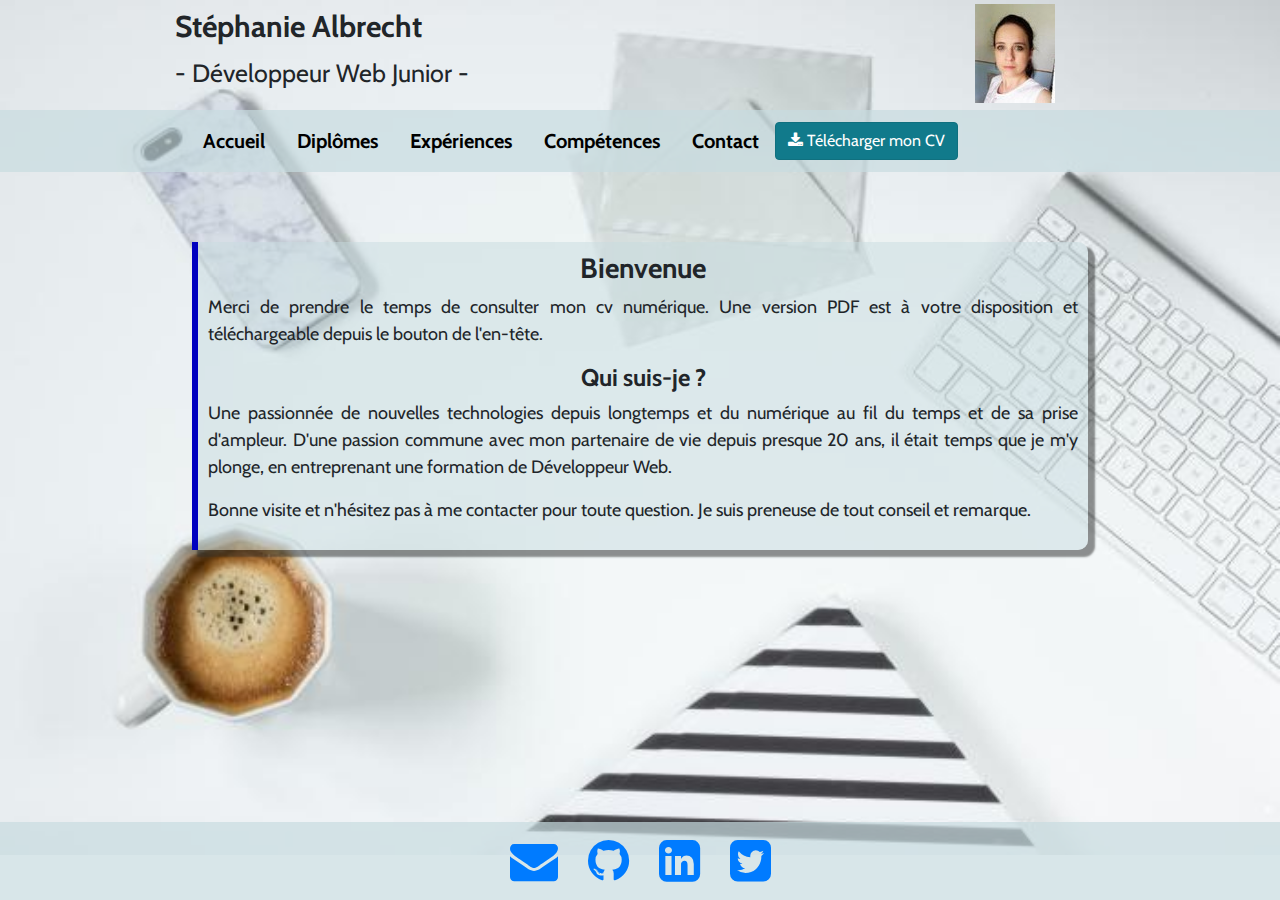
<file: index.html>
<!doctype html>
<html lang="fr">
<head>
  <!-- Required meta tags -->
  <meta charset="utf-8">
  <meta name="viewport" content="width=device-width, initial-scale=1, shrink-to-fit=no">
  <!-- Bootstrap CSS -->
  <!--<link rel="stylesheet" href="https://stackpath.bootstrapcdn.com/bootstrap/4.3.1/css/bootstrap.min.css" integrity="sha384-ggOyR0iXCbMQv3Xipma34MD+dH/1fQ784/j6cY/iJTQUOhcWr7x9JvoRxT2MZw1T" crossorigin="anonymous">-->
  <link rel="stylesheet" href="assets/bootstrap-4.3.1-dist/css/bootstrap.css" >
  <link rel="stylesheet" href="assets/css/style.css">
  <link rel="stylesheet" href="https://stackpath.bootstrapcdn.com/font-awesome/4.7.0/css/font-awesome.min.css">
  <link href="https://fonts.googleapis.com/css?family=Cabin&display=swap" rel="stylesheet">
  <title>CV-Stéphanie Albrecht</title>
</head>
<body>
  <!--header-->
  <div class="container-fluid">
    <div class="row header custom-line mt-1">
      <div class="name col-6"><p>Stéphanie Albrecht <br><span class="job">- Développeur Web Junior -</span></p></div>
      <div class="mypicture col-3"><a class="me" href="#"><img src="assets/img/moi-mini.jpeg"  onmouseover="this.src='assets/img/betty-mini.jpg'" onmouseout="this.src='assets/img/moi-mini.jpeg'" alt="mypicture"></a></div>
    </div>
  </div>
    <nav class="navbar navbar-expand-lg ">
      <button class="navbar-toggler" type="button" data-toggle="collapse" data-target="#navbarSupportedContent" aria-controls="navbarSupportedContent" aria-expanded="false" aria-label="Toggle navigation">
        <span class="navbar-toggler-icon"><i class="fa fa-bars" aria-hidden="true"></i>
        </span></button>
      <div class="collapse navbar-collapse col-md-10 col-lg-9" id="navbarSupportedContent">
        <div class="nav-item"><a class="nav-link" href="index.html">Accueil</a></div>
        <div class="nav-item"><a class="nav-link" href="certificats.html">Diplômes</a></div>
        <div class="nav-item"><a class="nav-link" href="experiences.html">Expériences</a></div>
        <div class="nav-item"><a class="nav-link" href="skills.html">Compétences</a></div>
        <div class="nav-item"><a class="nav-link" href="contact.html">Contact</a></div>
        <div><a class="btn btn-info btn-md active btn_cv" href="assets/css/CV2.pdf"  role="button" aria-pressed="true"><i class="fa fa-download" aria-hidden="true"></i> Télécharger mon CV</a></div>
      </div>
    </nav>
  <!--texte accueil-->
    <div class="Welcome">
      <h3>Bienvenue</h3>
      <p>
        Merci de prendre le temps de consulter mon cv numérique.
        Une version PDF est à votre disposition et téléchargeable depuis
        le bouton de l'en-tête.</p>
        <h4>Qui suis-je ?</h4>
        <p>Une passionnée de nouvelles technologies depuis longtemps
          et du numérique au fil du temps et de sa prise d'ampleur. D'une passion commune
        avec mon partenaire de vie depuis presque 20 ans, il était temps que je m'y plonge,
        en entreprenant une formation de Développeur Web.
      </p>
      <p> Bonne visite et n'hésitez pas à me contacter pour toute question. Je suis preneuse
        de tout conseil et remarque.</p>
    </div>
  <!--Footer-->
  <div class="footer">
      <a class="box" target="_blank" href="mailto:albrecht.stephanie@outlook.fr">
        <i class="fa fa-envelope fa-3x" aria-hidden="true"></i></a>
      <a class="box" target="_blank" href="https://github.com/albrecht-stephanie">
        <i class="fa fa-github fa-3x" aria-hidden="true"></i></a>
      <a class="box" target="_blank" href="https://www.linkedin.com/in/st%C3%A9phanie-albrecht-99b2a012a/">
        <i class="fa fa-linkedin-square fa-3x" aria-hidden="true"></i></a>
      <a class="box" target="_blank" href="https://twitter.com/StephA8124">
          <i class="fa fa-twitter-square fa-3x" aria-hidden="true"></i></a>
  </div>
  <!-- Optional JavaScript -->
      <!-- jQuery first, then Popper.js, then Bootstrap JS -->
      <script src="https://code.jquery.com/jquery-3.3.1.slim.min.js" integrity="sha384-q8i/X+965DzO0rT7abK41JStQIAqVgRVzpbzo5smXKp4YfRvH+8abtTE1Pi6jizo" crossorigin="anonymous"></script>
      <script src="https://cdnjs.cloudflare.com/ajax/libs/popper.js/1.14.7/umd/popper.min.js" integrity="sha384-UO2eT0CpHqdSJQ6hJty5KVphtPhzWj9WO1clHTMGa3JDZwrnQq4sF86dIHNDz0W1" crossorigin="anonymous"></script>
      <script src="https://stackpath.bootstrapcdn.com/bootstrap/4.3.1/js/bootstrap.min.js" integrity="sha384-JjSmVgyd0p3pXB1rRibZUAYoIIy6OrQ6VrjIEaFf/nJGzIxFDsf4x0xIM+B07jRM" crossorigin="anonymous"></script>
    </body>
  </html>
</file>
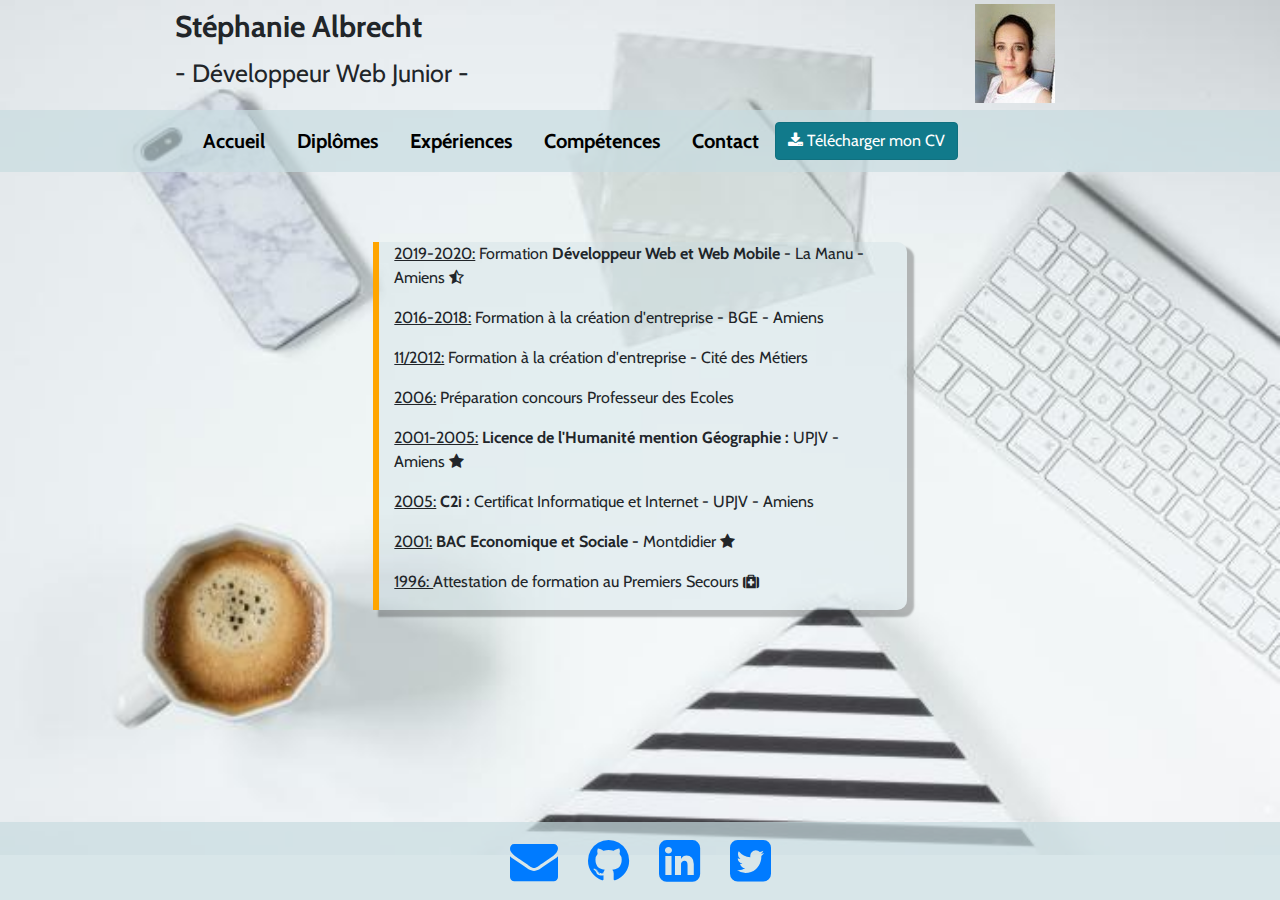
<file: certificats.html>
<!doctype html>
<html lang="fr">
<head>
  <!-- Required meta tags -->
  <meta charset="utf-8">
  <meta name="viewport" content="width=device-width, initial-scale=1, shrink-to-fit=no">
  <!-- Bootstrap CSS -->
  <!--<link rel="stylesheet" href="https://stackpath.bootstrapcdn.com/bootstrap/4.3.1/css/bootstrap.min.css" integrity="sha384-ggOyR0iXCbMQv3Xipma34MD+dH/1fQ784/j6cY/iJTQUOhcWr7x9JvoRxT2MZw1T" crossorigin="anonymous">-->
  <link rel="stylesheet" href="assets/bootstrap-4.3.1-dist/css/bootstrap.css" >
  <link rel="stylesheet" href="assets/css/style.css">
  <link rel="stylesheet" href="assets/css/certificats.css">
  <link rel="stylesheet" href="https://stackpath.bootstrapcdn.com/font-awesome/4.7.0/css/font-awesome.min.css">
  <link href="https://fonts.googleapis.com/css?family=Cabin&display=swap" rel="stylesheet">
  <title>CV-Stéphanie Albrecht</title>
</head>
<body>
  <!--header-->
  <div class="container-fluid">
    <div class="row header custom-line mt-1">
      <div class="name col-6"><p>Stéphanie Albrecht <br><span class="job">- Développeur Web Junior -</span></p></div>
      <div class="mypicture col-3"><a class="me" href="#"><img src="assets/img/moi-mini.jpeg"  onmouseover="this.src='assets/img/betty-mini.jpg'" onmouseout="this.src='assets/img/moi-mini.jpeg'" alt="mypicture"></a></div>
    </div>
  </div>
    <nav class="navbar navbar-expand-lg ">
      <button class="navbar-toggler" type="button" data-toggle="collapse" data-target="#navbarSupportedContent" aria-controls="navbarSupportedContent" aria-expanded="false" aria-label="Toggle navigation">
        <span class="navbar-toggler-icon"><i class="fa fa-bars" aria-hidden="true"></i>
        </span></button>
      <div class="collapse navbar-collapse col-md-10 col-lg-9" id="navbarSupportedContent">
        <div class="nav-item"><a class="nav-link" href="index.html">Accueil</a></div>
        <div class="nav-item"><a class="nav-link" href="certificats.html">Diplômes</a></div>
        <div class="nav-item"><a class="nav-link" href="experiences.html">Expériences</a></div>
        <div class="nav-item"><a class="nav-link" href="skills.html">Compétences</a></div>
        <div class="nav-item"><a class="nav-link" href="contact.html">Contact</a></div>
        <div><a class="btn btn-info btn-md active btn_cv" href="assets/css/CV2.pdf"  role="button" aria-pressed="true"><i class="fa fa-download" aria-hidden="true"></i> Télécharger mon CV</a></div>
      </div>
    </nav>
    <!--Diplômes-->
    <div class="container3-fluid mb-5">
      <div class="row certificats col-lg-5 col-sm-12 ">
        <p><span style="text-decoration: underline;">2019-2020:</span> Formation <span style="font-weight:bold;">Développeur Web et Web Mobile </span>- La Manu - Amiens <i class="fa fa-star-half-o" aria-hidden="true"></i></p>
        <p><span style="text-decoration: underline;">2016-2018:</span> Formation à la création d'entreprise - BGE - Amiens</p>
        <p><span style="text-decoration: underline;">11/2012:</span> Formation à la création d'entreprise - Cité des Métiers</p>
        <p><p><span style="text-decoration: underline;">2006:</span> Préparation concours Professeur des Ecoles</p>
        <p><span style="text-decoration: underline;">2001-2005:</span><span style="font-weight:bold;"> Licence de l'Humanité mention Géographie :</span> UPJV - Amiens <i class="fa fa-star" aria-hidden="true"></i></p>
        <p><span style="text-decoration: underline;">2005:</span><span style="font-weight:bold;"> C2i :</span> Certificat Informatique et Internet - UPJV - Amiens</p>
        <p><span style="text-decoration: underline;">2001:</span><span style="font-weight:bold;"> BAC Economique et Sociale -</span> Montdidier <i class="fa fa-star" aria-hidden="true"></i></p>
        <p><span style="text-decoration: underline;">1996: </span> Attestation de formation au Premiers Secours <i class="fa fa-medkit fa-x2" aria-hidden="true"></i></p>
      </div>
    </div>
    <!--Footer-->
    <div class="footer">
        <a class="box" target="_blank" href="mailto:albrecht.stephanie@outlook.fr">
          <i class="fa fa-envelope fa-3x" aria-hidden="true"></i></a>
        <a class="box" target="_blank" href="https://github.com/albrecht-stephanie">
          <i class="fa fa-github fa-3x" aria-hidden="true"></i></a>
        <a class="box" target="_blank" href="https://www.linkedin.com/in/st%C3%A9phanie-albrecht-99b2a012a/">
          <i class="fa fa-linkedin-square fa-3x" aria-hidden="true"></i></a>
        <a class="box" target="_blank" href="https://twitter.com/StephA8124">
            <i class="fa fa-twitter-square fa-3x" aria-hidden="true"></i></a>
    </div>
    <!-- Optional JavaScript -->
        <!-- jQuery first, then Popper.js, then Bootstrap JS -->
        <script src="https://code.jquery.com/jquery-3.3.1.slim.min.js" integrity="sha384-q8i/X+965DzO0rT7abK41JStQIAqVgRVzpbzo5smXKp4YfRvH+8abtTE1Pi6jizo" crossorigin="anonymous"></script>
        <script src="https://cdnjs.cloudflare.com/ajax/libs/popper.js/1.14.7/umd/popper.min.js" integrity="sha384-UO2eT0CpHqdSJQ6hJty5KVphtPhzWj9WO1clHTMGa3JDZwrnQq4sF86dIHNDz0W1" crossorigin="anonymous"></script>
        <script src="https://stackpath.bootstrapcdn.com/bootstrap/4.3.1/js/bootstrap.min.js" integrity="sha384-JjSmVgyd0p3pXB1rRibZUAYoIIy6OrQ6VrjIEaFf/nJGzIxFDsf4x0xIM+B07jRM" crossorigin="anonymous"></script>
      </body>
    </html>
</file>
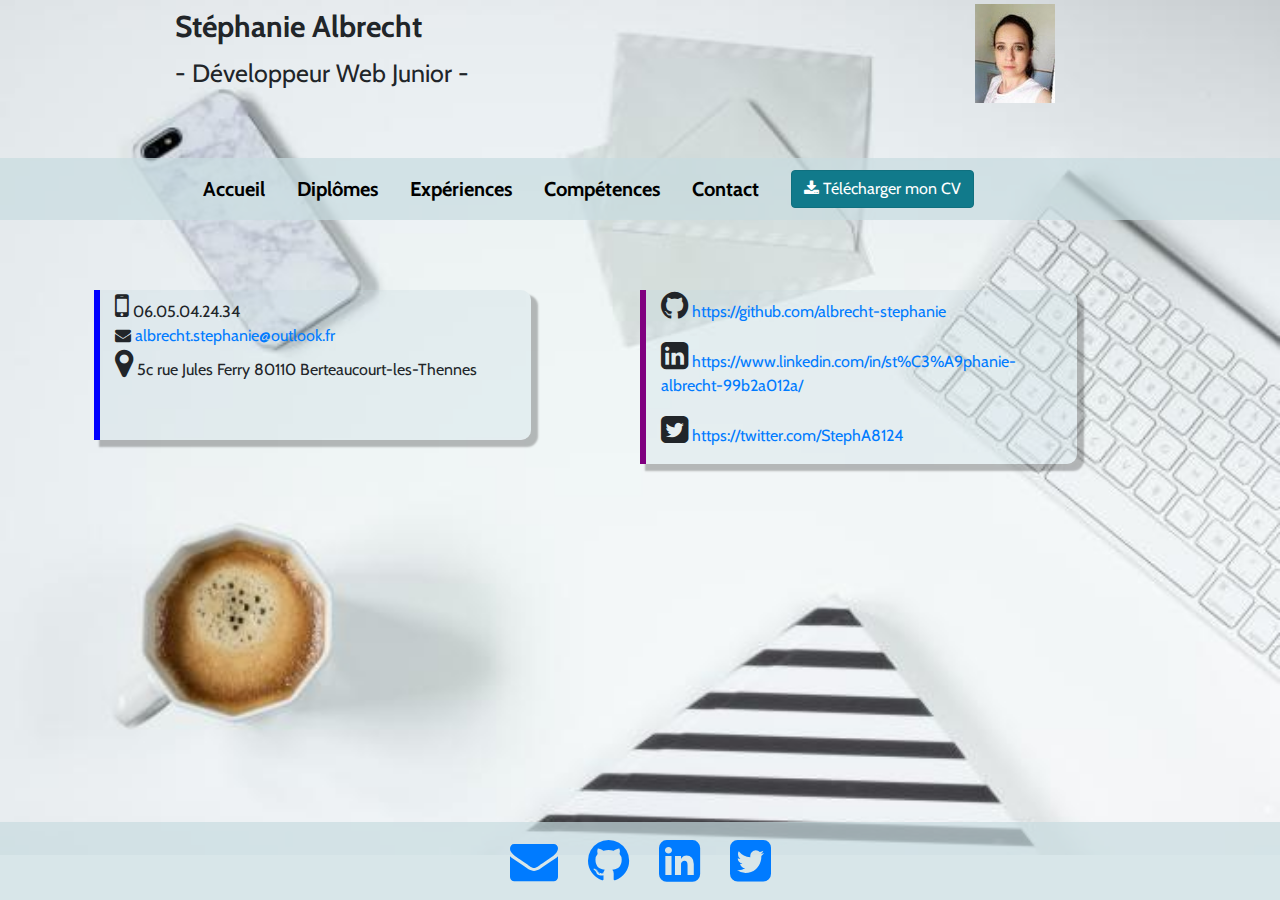
<file: contact.html>
<!doctype html>
<html lang="fr">
<head>
  <!-- Required meta tags -->
  <meta charset="utf-8">
  <meta name="viewport" content="width=device-width, initial-scale=1, shrink-to-fit=no">
  <!-- Bootstrap CSS -->
  <!--<link rel="stylesheet" href="https://stackpath.bootstrapcdn.com/bootstrap/4.3.1/css/bootstrap.min.css" integrity="sha384-ggOyR0iXCbMQv3Xipma34MD+dH/1fQ784/j6cY/iJTQUOhcWr7x9JvoRxT2MZw1T" crossorigin="anonymous">-->
  <link rel="stylesheet" href="assets/bootstrap-4.3.1-dist/css/bootstrap.css" >
  <link rel="stylesheet" href="assets/css/style.css">
  <link rel="stylesheet" href="assets/css/contact.css">
  <link rel="stylesheet" href="https://stackpath.bootstrapcdn.com/font-awesome/4.7.0/css/font-awesome.min.css">
  <link href="https://fonts.googleapis.com/css?family=Cabin&display=swap" rel="stylesheet">
  <title>CV-Stéphanie Albrecht</title>
</head>
<body>
  <div class="container-fluid">
    <div class="row header custom-line mt-1 mb-5">
      <div class="name col-6"><p>Stéphanie Albrecht <br><span class="job">- Développeur Web Junior -</span></p></div>
      <div class="mypicture col-3"><a class="me" href="#"><img src="assets/img/moi-mini.jpeg"  onmouseover="this.src='assets/img/betty-mini.jpg'" onmouseout="this.src='assets/img/moi-mini.jpeg'" alt="mypicture"></a></div>
    </div>
  </div>
    <nav class="navbar navbar-expand-lg ">
      <button class="navbar-toggler" type="button" data-toggle="collapse" data-target="#navbarSupportedContent" aria-controls="navbarSupportedContent" aria-expanded="false" aria-label="Toggle navigation">
        <span class="navbar-toggler-icon"><i class="fa fa-bars" aria-hidden="true"></i>
        </span></button>
      <div class="collapse navbar-collapse col-md-10 col-lg-9" id="navbarSupportedContent">
        <div class="nav-item"><a class="nav-link" href="index.html">Accueil</a></div>
        <div class="nav-item"><a class="nav-link" href="certificats.html">Diplômes</a></div>
        <div class="nav-item"><a class="nav-link" href="experiences.html">Expériences</a></div>
        <div class="nav-item"><a class="nav-link" href="skills.html">Compétences</a></div>
        <div class="nav-item mr-3"><a class="nav-link" href="contact.html">Contact</a></div>
        <div><a class="btn btn-info btn-md active btn_cv" href="assets/css/CV2.pdf"  role="button" aria-pressed="true"><i class="fa fa-download" aria-hidden="true"></i> Télécharger mon CV</a></div>
      </div>
    </nav>
  <!--Contenu-->
  <div class="container2-fluid">
    <div class="row">
      <div class="contact offset-md-2 col-md-3 offset-lg-1 col-lg-4 offset-1 col-10 mb-4">
        <p><i class="fa fa-mobile fa-2x" aria-hidden="true"></i> 06.05.04.24.34
        <br><i class="fa fa-envelope" aria-hidden="true"></i><a href="mailto:albrecht.stephanie@outlook.fr"> albrecht.stephanie@outlook.fr</a>
        <br><i class="fa fa-map-marker fa-2x" aria-hidden="true"></i> 5c rue Jules Ferry 80110 Berteaucourt-les-Thennes</p>
      </div>


      <div class="more offset-md-2 col-md-3 offset-lg-1 col-lg-4 offset-1 col-10 ">
      <p><i class="fa fa-github fa-2x" aria-hidden="true"></i><a href="https://github.com/albrecht-stephanie"> https://github.com/albrecht-stephanie</a></p>
      <p><i class="fa fa-linkedin-square fa-2x" aria-hidden="true"></i><a href="https://www.linkedin.com/in/st%C3%A9phanie-albrecht-99b2a012a/"> https://www.linkedin.com/in/st%C3%A9phanie-albrecht-99b2a012a/</a></p>
      <p><i class="fa fa-twitter-square fa-2x" aria-hidden="true"></i><a href="https://twitter.com/StephA8124"> https://twitter.com/StephA8124</a></p>
    </div>

  </div>
      <!--Footer-->
      <div class="footer">
          <a class="box" target="_blank" href="mailto:albrecht.stephanie@outlook.fr">
            <i class="fa fa-envelope fa-3x" aria-hidden="true"></i></a>
          <a class="box" target="_blank" href="https://github.com/albrecht-stephanie">
            <i class="fa fa-github fa-3x" aria-hidden="true"></i></a>
          <a class="box" target="_blank" href="https://www.linkedin.com/in/st%C3%A9phanie-albrecht-99b2a012a/">
            <i class="fa fa-linkedin-square fa-3x" aria-hidden="true"></i></a>
          <a class="box" target="_blank" href="https://twitter.com/StephA8124">
              <i class="fa fa-twitter-square fa-3x" aria-hidden="true"></i></a>
      </div>
  <!-- Optional JavaScript -->
      <!-- jQuery first, then Popper.js, then Bootstrap JS -->
      <script src="https://code.jquery.com/jquery-3.3.1.slim.min.js" integrity="sha384-q8i/X+965DzO0rT7abK41JStQIAqVgRVzpbzo5smXKp4YfRvH+8abtTE1Pi6jizo" crossorigin="anonymous"></script>
      <script src="https://cdnjs.cloudflare.com/ajax/libs/popper.js/1.14.7/umd/popper.min.js" integrity="sha384-UO2eT0CpHqdSJQ6hJty5KVphtPhzWj9WO1clHTMGa3JDZwrnQq4sF86dIHNDz0W1" crossorigin="anonymous"></script>
      <script src="https://stackpath.bootstrapcdn.com/bootstrap/4.3.1/js/bootstrap.min.js" integrity="sha384-JjSmVgyd0p3pXB1rRibZUAYoIIy6OrQ6VrjIEaFf/nJGzIxFDsf4x0xIM+B07jRM" crossorigin="anonymous"></script>
    </body>
  </html>
</file>
<file: assets/css/style.css>
body
{
  background: no-repeat url(../img/fondbureau.jpeg);
  background-size: cover;
  font-family: 'Cabin', sans-serif;
  max-width: 100%;
  height: auto;
}
/**Header**/

.profile
{
  margin-top : 20px;

}
.name
{
  font-size: 30px;
  font-weight: bold;
  margin:auto;
}
.job
{
  font-size: 25px;
  font-weight: normal;
}
.me
{
  margin-top: 5px;
  margin-bottom: 5px;
  margin-right: 5%;
}
a.me:hover
{
  background-image: no-repeat url('../img/betty-mini.jpg');
}

/**Barre de navigation**/
.navbar
{
  width: 100%;
  display: flex;
  justify-content: space-around;
  background: rgba(199, 219, 224, 0.7);
  font-weight: bold;
  margin-bottom: 70px;
}
.nav-link
{
  color: black;
  font-size: 20px;
}
.nav-item :hover
{
  color:rgb(255, 191, 64);
}


/**texte de bienvenue et présentation**/
.Welcome
{
  position: relative;
  width: 70%;
  margin: auto;
  padding: 10px;
  border-left: 6px solid rgb(0, 0, 191);
  font-weight: 20px;
  background: rgba(199, 219, 224, 0.5);
  border-radius: 0px 10px 10px 0px;
  box-shadow: 6px 6px 2px 1px rgba(36, 37, 37, 0.5);
  margin-bottom: 100px;
}
.Welcome p
{
  text-align: justify;
  font-size: 18px;
}
.Welcome h3, .Welcome h4
{
  text-align: center;
  font-weight: bold;
}
/**Footer**/
.footer
{
  position:fixed;
  bottom: 0;
  width: 100%;
  display: flex;
  justify-content: center;
  background: rgba(199, 219, 224, 0.7);


}
.footer a
{
  margin: 15px;
}
.footer{
  z-index:10;
}
/**Expériences**/
.mission{
  font-size: 1.0em;
}

a{text-decoration:none}
h1{text-align:center;margin:30px 0;color:#444}
.main-timeline{position:relative}
.main-timeline:before{content:"";width:5px;height:100%;border-radius:20px;margin:0 auto;background:#242922;position:absolute;top:0;left:0;right:0}
.main-timeline .timeline{display:inline-block;margin-bottom:50px;position:relative}
.main-timeline .timeline:before{content:"";width:20px;height:20px;border-radius:50%;border:4px solid #fff;background:#ec496e;position:absolute;top:50%;left:50%;z-index:1;transform:translate(-50%,-50%)}
.main-timeline .timeline-icon{display:inline-block;width:130px;height:130px;border-radius:50%;border:3px solid #ec496e;padding:13px;text-align:center;position:absolute;top:50%;left:30%;transform:translateY(-50%)}
.main-timeline .timeline-icon i{display:block;border-radius:50%;background:#ec496e;font-size:64px;color:#fff;line-height:100px;z-index:1;position:relative}
.main-timeline .timeline-icon:after,.main-timeline .timeline-icon:before{content:"";width:100px;height:4px;background:#ec496e;position:absolute;top:50%;right:-100px;transform:translateY(-50%)}
.main-timeline .timeline-icon:after{width:70px;height:50px;background:#fff;top:89px;right:-30px}
.main-timeline .timeline-content{width:50%;padding:0 50px;margin:52px 0 0;float:right;position:relative}
.main-timeline .timeline-content:before{content:"";width:70%;height:100%;border:3px solid #ec496e;border-top:none;border-right:none;position:absolute;bottom:-13px;left:35px}
.main-timeline .timeline-content:after{content:"";width:37px;height:3px;background:#ec496e;position:absolute;top:13px;left:0}
.main-timeline .title{font-size:20px;font-weight:600;color:#ec496e;text-transform:uppercase;margin:0 0 5px}
.main-timeline .description{display:inline-block;font-size:16px;color:#404040;line-height:20px;letter-spacing:1px;margin:0}
.main-timeline .timeline:nth-child(even) .timeline-icon{left:auto;right:30%}
.main-timeline .timeline:nth-child(even) .timeline-icon:before{right:auto;left:-100px}
.main-timeline .timeline:nth-child(even) .timeline-icon:after{right:auto;left:-30px}
.main-timeline .timeline:nth-child(even) .timeline-content{float:left}
.main-timeline .timeline:nth-child(even) .timeline-content:before{left:auto;right:35px;transform:rotateY(180deg)}
.main-timeline .timeline:nth-child(even) .timeline-content:after{left:auto;right:0}
.main-timeline .timeline:nth-child(2n) .timeline-content:after,.main-timeline .timeline:nth-child(2n) .timeline-icon i,.main-timeline .timeline:nth-child(2n) .timeline-icon:before,.main-timeline .timeline:nth-child(2n):before{background:#f9850f}
.main-timeline .timeline:nth-child(2n) .timeline-icon{border-color:#f9850f}
.main-timeline .timeline:nth-child(2n) .title{color:#f9850f}
.main-timeline .timeline:nth-child(2n) .timeline-content:before{border-left-color:#f9850f;border-bottom-color:#f9850f}
.main-timeline .timeline:nth-child(3n) .timeline-content:after,.main-timeline .timeline:nth-child(3n) .timeline-icon i,.main-timeline .timeline:nth-child(3n) .timeline-icon:before,.main-timeline .timeline:nth-child(3n):before{background:#8fb800}
.main-timeline .timeline:nth-child(3n) .timeline-icon{border-color:#8fb800}
.main-timeline .timeline:nth-child(3n) .title{color:#8fb800}
.main-timeline .timeline:nth-child(3n) .timeline-content:before{border-left-color:#8fb800;border-bottom-color:#8fb800}
.main-timeline .timeline:nth-child(4n) .timeline-content:after,.main-timeline .timeline:nth-child(4n) .timeline-icon i,.main-timeline .timeline:nth-child(4n) .timeline-icon:before,.main-timeline .timeline:nth-child(4n):before{background:#2fcea5}
.main-timeline .timeline:nth-child(4n) .timeline-icon{border-color:#2fcea5}
.main-timeline .timeline:nth-child(4n) .title{color:#2fcea5}
.main-timeline .timeline:nth-child(4n) .timeline-content:before{border-left-color:#2fcea5;border-bottom-color:#2fcea5}

@media only screen and (max-width:1200px){.main-timeline .timeline-icon:before{width:50px;right:-50px}
.main-timeline .timeline:nth-child(even) .timeline-icon:before{right:auto;left:-50px}
.main-timeline .timeline-content{margin-top:75px}
}
@media only screen and (max-width:990px){.main-timeline .timeline{margin:0 0 10px}
.main-timeline .timeline-icon{left:25%}
.main-timeline .timeline:nth-child(even) .timeline-icon{right:25%}
.main-timeline .timeline-content{margin-top:115px}
}
@media only screen and (max-width:767px){.main-timeline{padding-top:50px}
.main-timeline:before{left:80px;right:0;margin:0}
.main-timeline .timeline{margin-bottom:70px}
.main-timeline .timeline:before{top:0;left:83px;right:0;margin:0}
.main-timeline .timeline-icon{width:60px;height:60px;line-height:40px;padding:5px;top:0;left:0}
.main-timeline .timeline:nth-child(even) .timeline-icon{left:0;right:auto}
.main-timeline .timeline-icon:before,.main-timeline .timeline:nth-child(even) .timeline-icon:before{width:25px;left:auto;right:-25px}
.main-timeline .timeline-icon:after,.main-timeline .timeline:nth-child(even) .timeline-icon:after{width:25px;height:30px;top:44px;left:auto;right:-5px}
.main-timeline .timeline-icon i{font-size:30px;line-height:45px}
.main-timeline .timeline-content,.main-timeline .timeline:nth-child(even) .timeline-content{width:100%;margin-top:-15px;padding-left:130px;padding-right:5px}
.main-timeline .timeline:nth-child(even) .timeline-content{float:right}
.main-timeline .timeline-content:before,.main-timeline .timeline:nth-child(even) .timeline-content:before{width:50%;left:120px}
.main-timeline .timeline:nth-child(even) .timeline-content:before{right:auto;transform:rotateY(0)}
.main-timeline .timeline-content:after,.main-timeline .timeline:nth-child(even) .timeline-content:after{left:85px}
}
@media only screen and (max-width:479px){.main-timeline .timeline-content,.main-timeline .timeline:nth-child(2n) .timeline-content{padding-left:110px}
.main-timeline .timeline-content:before,.main-timeline .timeline:nth-child(2n) .timeline-content:before{left:99px}
.main-timeline .timeline-content:after,.main-timeline .timeline:nth-child(2n) .timeline-content:after{left:65px}
}



/******************* Timeline Demo - 4 *****************/
.main-timeline4{overflow:hidden;/*position:relative*/}
.main-timeline4:before{content:"";width:5px;height:70%;background:#333;position:absolute;top:70px;left:50%;transform:translateX(-50%)}
.main-timeline4 .timeline-content:before,.main-timeline4 .timeline:before{top:50%;transform:translateY(-50%);content:""}
.main-timeline4 .timeline{width:50%;padding-left:100px;float:right;position:relative}
.main-timeline4 .timeline:before{width:20px;height:20px;border-radius:50%;background:#fff;border:5px solid #333;position:absolute;left:-10px}
.main-timeline4 .timeline-content{display:block;padding-left:150px;position:relative}
.main-timeline4 .timeline-content:before{width:90px;height:10px;border-top:7px dotted #333;position:absolute;left:-92px}
.main-timeline4 .year{display:inline-block;width:120px;height:120px;line-height:100px;border-radius:50%;border:10px solid #f54957;font-size:30px;color:#f54957;text-align:center;box-shadow:inset 0 0 10px rgba(0,0,0,.4);position:absolute;top:0;left:0}
.main-timeline4 .year:before{content:"";border-left:20px solid #f54957;border-top:10px solid transparent;border-bottom:10px solid transparent;position:absolute;bottom:-13px;right:0;transform:rotate(45deg)}
.main-timeline4 .inner-content{padding:20px 0; min-height: 140px;}
.main-timeline4 .title{font-size:24px;font-weight:600;color:#f54957;text-transform:uppercase;margin:0 0 5px}
.main-timeline4 .description{font-size:14px;color:#6f6f6f;margin:0 0 5px}
.main-timeline4 .timeline:nth-child(2n){padding:0 100px 0 0}
.main-timeline4 .timeline:nth-child(2n) .timeline-content:before,.main-timeline4 .timeline:nth-child(2n) .year,.main-timeline4 .timeline:nth-child(2n):before{left:auto;right:-10px}
.main-timeline4 .timeline:nth-child(2n) .timeline-content{padding:0 150px 0 0}
.main-timeline4 .timeline:nth-child(2n) .timeline-content:before{right:-92px}
.main-timeline4 .timeline:nth-child(2n) .year{right:0}
.main-timeline4 .timeline:nth-child(2n) .year:before{right:auto;left:0;border-left:none;border-right:20px solid #f54957;transform:rotate(-45deg)}
.main-timeline4 .timeline:nth-child(2){margin-top:110px}
.main-timeline4 .timeline:nth-child(odd){margin:-110px 0 0}
.main-timeline4 .timeline:nth-child(even){margin-bottom:80px}
.main-timeline4 .timeline:first-child,.main-timeline4 .timeline:last-child:nth-child(even){margin:0}
.main-timeline4 .timeline:nth-child(2n) .year{border-color:#1ebad0;color:#1ebad0}
.main-timeline4 .timeline:nth-child(2) .year:before{border-right-color:#1ebad0}
.main-timeline4 .timeline:nth-child(2n) .title{color:#1ebad0}
.main-timeline4 .timeline:nth-child(3n) .year{border-color:#7cba01;color:#7cba01}
.main-timeline4 .timeline:nth-child(3) .year:before{border-left-color:#7cba01}
.main-timeline4 .timeline:nth-child(3n) .title{color:#7cba01}
.main-timeline4 .timeline:nth-child(4n) .year{border-color:#f8781f;color:#f8781f}
.main-timeline4 .timeline:nth-child(4) .year:before{border-right-color:#f8781f}
.main-timeline4 .timeline:nth-child(4n) .title{color:#f8781f}
@media only screen and (max-width:1200px){
.main-timeline4 .year{top:50%;transform:translateY(-50%)}

.main-timeline4:before{content:"";width:5px;height:70%;background:#333;position:absolute;top:12%;left:50%;transform:translateX(-50%)}
}
@media only screen and (max-width:990px){
.main-timeline4 .timeline{padding-left:75px}
.main-timeline4{position:relative}
.main-timeline4 .timeline:nth-child(2n){padding:0 75px 0 0}
.main-timeline4 .timeline-content{padding-left:130px}
.main-timeline4 .timeline:nth-child(2n) .timeline-content{padding:0 130px 0 0}
.main-timeline4 .timeline-content:before{width:68px;left:-68px}
.main-timeline4 .timeline:nth-child(2n) .timeline-content:before{right:-68px}
.main-timeline4 .title{font-size:16px;}
.main-timeline4 .description{font-size:14px;}
.main-timeline4:before{height:75%;top:12%;}

}
@media only screen and (max-width:767px){.main-timeline4{overflow:visible}
.main-timeline4:before{height:100%;top:0;left:0;transform:translateX(0)}
.main-timeline4 .timeline:before,.main-timeline4 .timeline:nth-child(2n):before{top:60px;left:-9px;transform:translateX(0)}
.main-timeline4 .timeline,.main-timeline4 .timeline:nth-child(even),.main-timeline4 .timeline:nth-child(odd){width:100%;float:none;text-align:center;padding:0;margin:0 0 10px}
.main-timeline4 .timeline-content,.main-timeline4 .timeline:nth-child(2n) .timeline-content{padding:0}
.main-timeline4 .timeline-content:before,.main-timeline4 .timeline:nth-child(2n) .timeline-content:before{display:none}
.main-timeline4 .timeline:nth-child(2n) .year,.main-timeline4 .year{position:relative;transform:translateY(0)}
.main-timeline4 .timeline:nth-child(2n) .year:before,.main-timeline4 .year:before{border:none;border-right:20px solid #f54957;border-top:10px solid transparent;border-bottom:10px solid transparent;top:50%;left:-23px;bottom:auto;right:auto;transform:rotate(0)}
.main-timeline4 .timeline:nth-child(2n) .year:before{border-right-color:#1ebad0}
.main-timeline4 .timeline:nth-child(3n) .year:before{border-right-color:#7cba01}
.main-timeline4 .timeline:nth-child(4n) .year:before{border-right-color:#f8781f}
.main-timeline4 .inner-content{padding:10px}

}
</file>
<file: assets/css/certificats.css>
.certificats
{
  margin: auto;
  border-left: 6px solid orange;
  background: rgba(199, 219, 224, 0.3);
  border-radius: 0px 10px 10px 0px;
  box-shadow: 6px 6px 2px 1px rgba(36, 37, 37, 0.3);
}
</file>
<file: assets/css/contact.css>
.contact
{
  background: rgba(199, 219, 224, 0.3);
  border-left: 6px solid blue;
  border-radius: 0px 10px 10px 0px;
  box-shadow: 6px 6px 2px 1px rgba(36, 37, 37, 0.3);
}
.more
{
  background: rgba(199, 219, 224, 0.3);
  border-left: 6px solid purple;
  border-radius: 0px 10px 10px 0px;
  box-shadow: 6px 6px 2px 1px rgba(36, 37, 37, 0.3);
}
</file>
